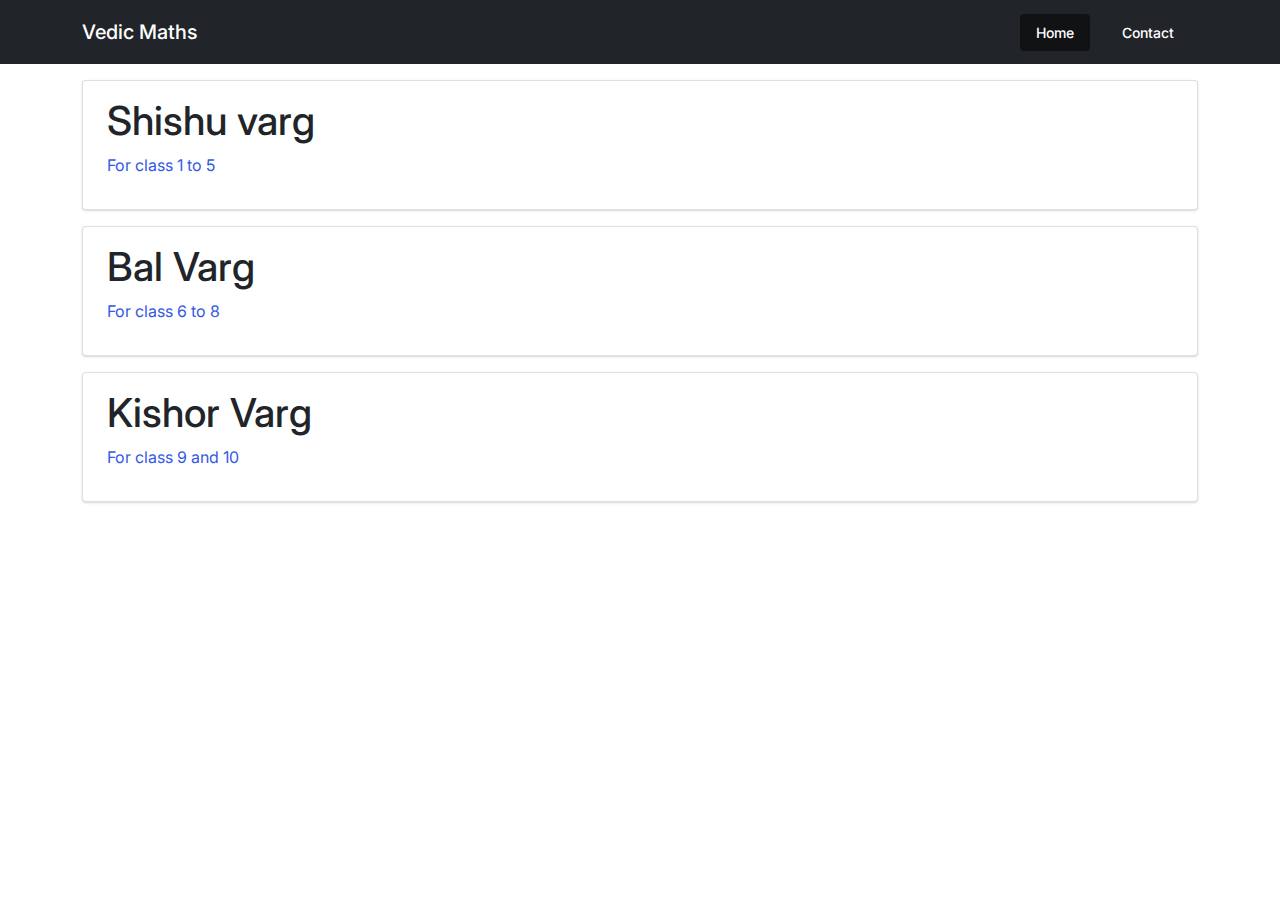
<file: index.html>
<!DOCTYPE html>
<html lang="en">

<head>
    <meta charset="UTF-8">
    <meta name="viewport" content="width=device-width, initial-scale=1.0">
    <meta http-equiv="X-UA-Compatible" content="ie=edge">
    <title>Vedic Maths - Practice Question Generator</title>
    <link rel="stylesheet" href="/custom.min.css" />
    <link rel="manifest" href="/manifest.webmanifest">
    <link rel="icon" href="/favicon.ico" type="image/x-icon" />
    <meta name="description" content="Vedic Maths Question Generator">
    <meta name="keywords" content="vedic maths, vedic ganit">
    <style>
        a {
            text-decoration: none;
        }
    </style>
</head>

<body>
    <nav class="navbar navbar-dark bg-dark">
        <div class="container">
            <a href="/" class="navbar-brand mb-0 h1">Vedic Maths</a>
            <div class="navbar-nav flex-row">
                <a class="nav-link active px-3 mx-2" aria-current="page" href="/">Home</a>
                <a class="nav-link px-3 mx-2" aria-current="page" href="contact.html">Contact</a>
            </div>
        </div>
    </nav>
    <div class="container">
        <a href="shishu.html">
            <div class="card my-3">
                <div class="card-body">
                    <h1>Shishu varg</h1>
                    <p>
                        For class 1 to 5
                    </p>
                </div>
            </div>
        </a>
        <a href="bal.html">
            <div class="card my-3">
                <div class="card-body">
                    <h1>Bal Varg</h1>
                    <p>
                        For class 6 to 8
                    </p>
                </div>
            </div>
        </a>
        <a href="kishor.html">
            <div class="card my-3">
                <div class="card-body">
                    <h1>Kishor Varg</h1>
                    <p>
                        For class 9 and 10
                    </p>
                </div>
            </div>
        </a>
    </div>

    <!-- <script src="https://cdn.jsdelivr.net/npm/bootstrap@5.1.3/dist/js/bootstrap.bundle.min.js" integrity="sha384-ka7Sk0Gln4gmtz2MlQnikT1wXgYsOg+OMhuP+IlRH9sENBO0LRn5q+8nbTov4+1p" crossorigin="anonymous"></script> -->
    <script src="/app.js"></script>
</body>

</html>
</file>
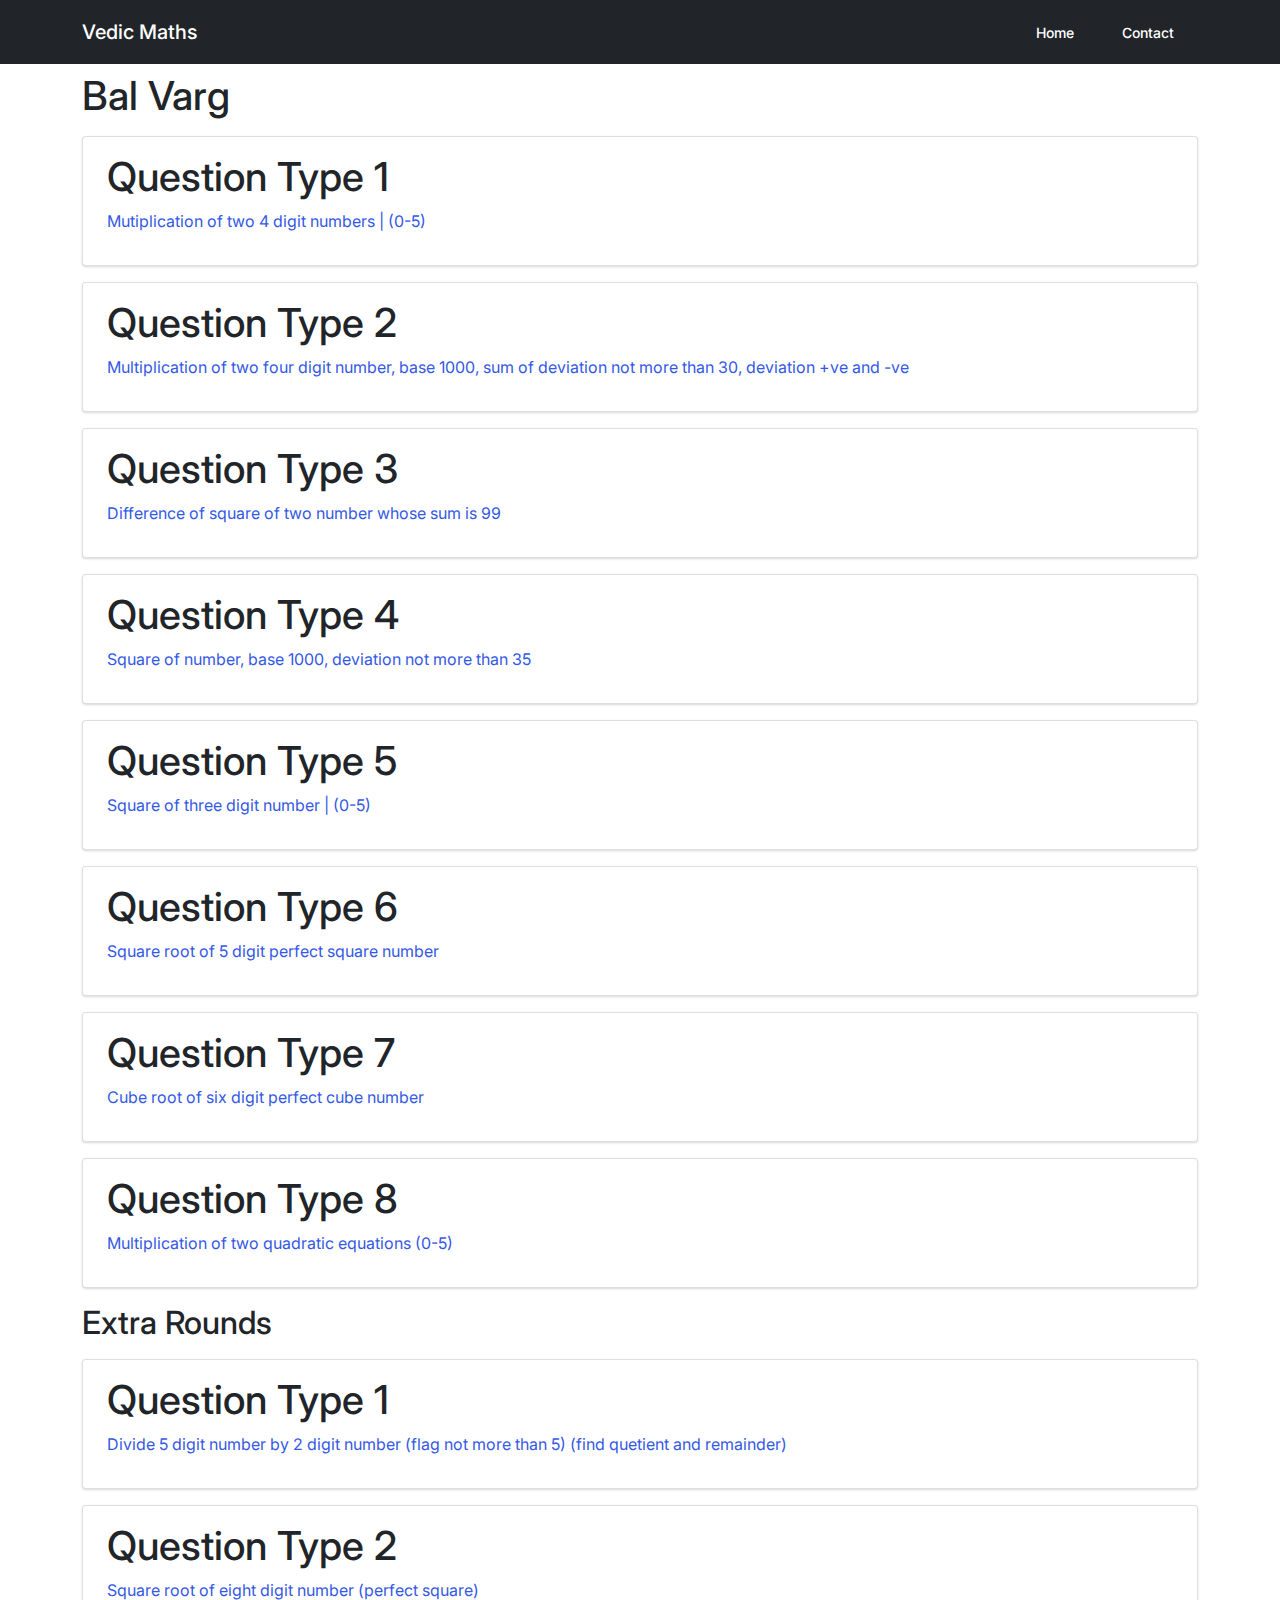
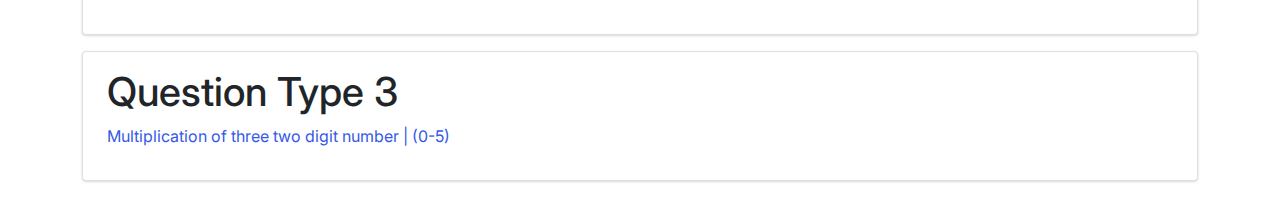
<file: bal.html>
<!DOCTYPE html>
<html lang="en">

<head>
    <meta charset="UTF-8">
    <meta name="viewport" content="width=device-width, initial-scale=1.0">
    <meta http-equiv="X-UA-Compatible" content="ie=edge">
    <title>Vedic Maths - Kishor Varg - Practice Question Generator</title>
    <link rel="stylesheet" href="/custom.min.css" />
    <link rel="manifest" href="/manifest.webmanifest">
    <link rel="icon" href="/favicon.ico" type="image/x-icon" />
    <meta name="description" content="Vedic Maths Question Generator">
    <meta name="keywords" content="vedic maths, vedic ganit">
    <style>
        a {
            text-decoration: none;
        }
    </style>
</head>

<body>
    <nav class="navbar navbar-dark bg-dark">
        <div class="container">
            <a href="/" class="navbar-brand mb-0 h1">Vedic Maths</a>
            <div class="navbar-nav flex-row">
                <a class="nav-link px-3 mx-2" aria-current="page" href="/">Home</a>
                <a class="nav-link px-3 mx-2" aria-current="page" href="contact.html">Contact</a>
            </div>
        </div>
    </nav>
    <div class="container">
        <h1 class="mt-2">Bal Varg</h1>
        <a href="question.html?type=23">
            <div class="card my-3">
                <div class="card-body">
                    <h1>Question Type 1</h1>
                    <p>
                        Mutiplication of two 4 digit numbers | (0-5)
                    </p>
                </div>
            </div>
        </a>
        <a href="question.html?type=24">
            <div class="card my-3">
                <div class="card-body">
                    <h1>Question Type 2</h1>
                    <p>
                        Multiplication of two four digit number, base 1000, sum of deviation not more than 30, deviation
                        +ve and -ve
                    </p>
                </div>
            </div>
        </a>
        <a href="question.html?type=25">
            <div class="card my-3">
                <div class="card-body">
                    <h1>Question Type 3</h1>
                    <p>
                        Difference of square of two number whose sum is 99
                    </p>
                </div>
            </div>
        </a>
        <a href="question.html?type=26">
            <div class="card my-3">
                <div class="card-body">
                    <h1>Question Type 4</h1>
                    <p>
                        Square of number, base 1000, deviation not more than 35
                    </p>
                </div>
            </div>
        </a>
        <a href="question.html?type=27">
            <div class="card my-3">
                <div class="card-body">
                    <h1>Question Type 5</h1>
                    <p>
                        Square of three digit number | (0-5)
                    </p>
                </div>
            </div>
        </a>
        <a href="question.html?type=28">
            <div class="card my-3">
                <div class="card-body">
                    <h1>Question Type 6</h1>
                    <p>
                        Square root of 5 digit perfect square number
                    </p>
                </div>
            </div>
        </a>
        <a href="question.html?type=29">
            <div class="card my-3">
                <div class="card-body">
                    <h1>Question Type 7</h1>
                    <p>
                        Cube root of six digit perfect cube number
                    </p>
                </div>
            </div>
        </a>
        <a href="question.html?type=30">
            <div class="card my-3">
                <div class="card-body">
                    <h1>Question Type 8</h1>
                    <p>
                        Multiplication of two quadratic equations (0-5)
                    </p>
                </div>
            </div>
        </a>
        <h2>Extra Rounds</h2>
        <a href="question.html?type=31">
            <div class="card my-3">
                <div class="card-body">
                    <h1>Question Type 1</h1>
                    <p>
                        Divide 5 digit number by 2 digit number (flag not more than 5) (find quetient and remainder)
                    </p>
                </div>
            </div>
        </a>
        <a href="question.html?type=32">
            <div class="card my-3">
                <div class="card-body">
                    <h1>Question Type 2</h1>
                    <p>
                        Square root of eight digit number (perfect square)
                    </p>
                </div>
            </div>
        </a>
        <a href="question.html?type=33">
            <div class="card my-3">
                <div class="card-body">
                    <h1>Question Type 3</h1>
                    <p>
                        Multiplication of three two digit number | (0-5)
                    </p>
                </div>
            </div>
        </a>
    </div>

    <!-- <script src="https://cdn.jsdelivr.net/npm/bootstrap@5.1.3/dist/js/bootstrap.bundle.min.js" integrity="sha384-ka7Sk0Gln4gmtz2MlQnikT1wXgYsOg+OMhuP+IlRH9sENBO0LRn5q+8nbTov4+1p" crossorigin="anonymous"></script> -->
    <script src="/app.js"></script>
</body>

</html>
</file>
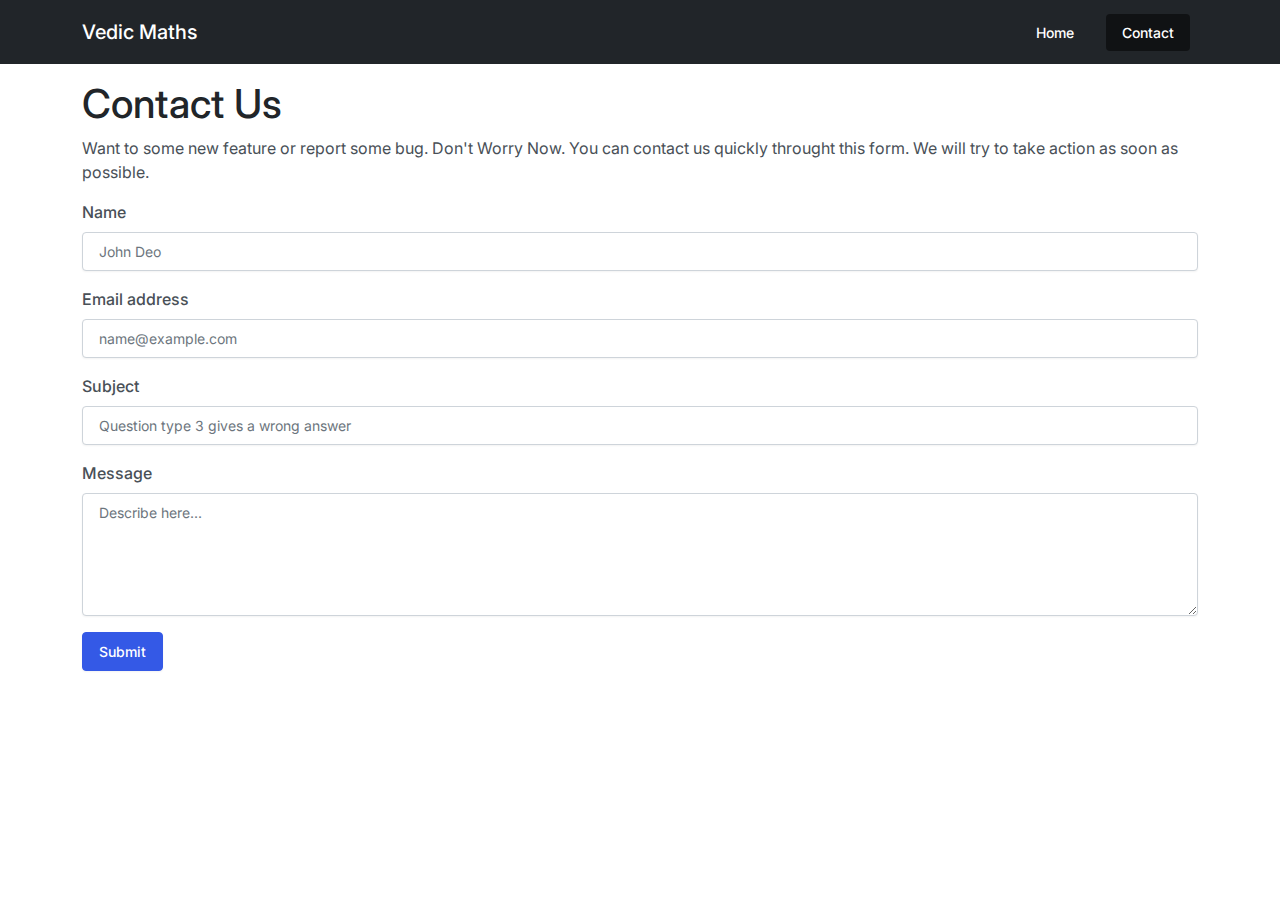
<file: contact.html>
<!DOCTYPE html>
<html lang="en">

<head>
    <meta charset="UTF-8">
    <meta name="viewport" content="width=device-width, initial-scale=1.0">
    <meta http-equiv="X-UA-Compatible" content="ie=edge">
    <title>Vedic Maths - Kishor Varg - Practice Question Generator</title>
    <link rel="stylesheet" href="/custom.min.css" />
    <link rel="manifest" href="/manifest.webmanifest">
    <link rel="icon" href="/favicon.ico" type="image/x-icon" />
    <meta name="description" content="Vedic Maths Question Generator">
    <meta name="keywords" content="vedic maths, vedic ganit">
    <style>
        a {
            text-decoration: none;
        }
    </style>
</head>

<body>
    <nav class="navbar navbar-dark bg-dark">
        <div class="container">
            <a href="/" class="navbar-brand mb-0 h1">Vedic Maths</a>
            <div class="navbar-nav flex-row">
                <a class="nav-link px-3 mx-2" aria-current="page" href="/">Home</a>
                <a class="nav-link active px-3 mx-2" aria-current="page" href="contact.html">Contact</a>
            </div>
        </div>
    </nav>
    <div class="container">
        <h1 class="mt-3">Contact Us</h1>
        <p>
            Want to some new feature or report some bug. Don't Worry Now. You can contact us quickly throught this form.
            We will try to take action as soon as possible.
        </p>
        <form name="contact" method="POST" data-netlify="true" data-netlify-recaptcha="true">
            <div class="mb-3">
                <label for="exampleFormControlInput1" class="form-label">Name</label>
                <input name="name" required type="text" class="form-control" id="exampleFormControlInput1"
                    placeholder="John Deo">
            </div>
            <div class="mb-3">
                <label for="exampleFormControlInput2" class="form-label">Email address</label>
                <input name="email" required type="email" class="form-control" id="exampleFormControlInput2"
                    placeholder="name@example.com">
            </div>
            <div class="mb-3">
                <label for="exampleFormControlInput1" class="form-label">Subject</label>
                <input name="topic" required type="text" class="form-control" id="exampleFormControlInput1"
                    placeholder="Question type 3 gives a wrong answer">
            </div>
            <div class="mb-3">
                <label for="exampleFormControlTextarea1" class="form-label">Message</label>
                <textarea name="message" class="form-control" id="exampleFormControlTextarea1" rows="5"
                    placeholder="Describe here..."></textarea>
            </div>
            <div class="my-2">
                <div data-netlify-recaptcha="true"></div>
            </div>
            <button class="btn btn-primary mb-4" type="submit">Submit</button>
        </form>
    </div>

    <!-- <script src="https://cdn.jsdelivr.net/npm/bootstrap@5.1.3/dist/js/bootstrap.bundle.min.js" integrity="sha384-ka7Sk0Gln4gmtz2MlQnikT1wXgYsOg+OMhuP+IlRH9sENBO0LRn5q+8nbTov4+1p" crossorigin="anonymous"></script> -->
    <script src="/app.js"></script>
</body>

</html>
</file>
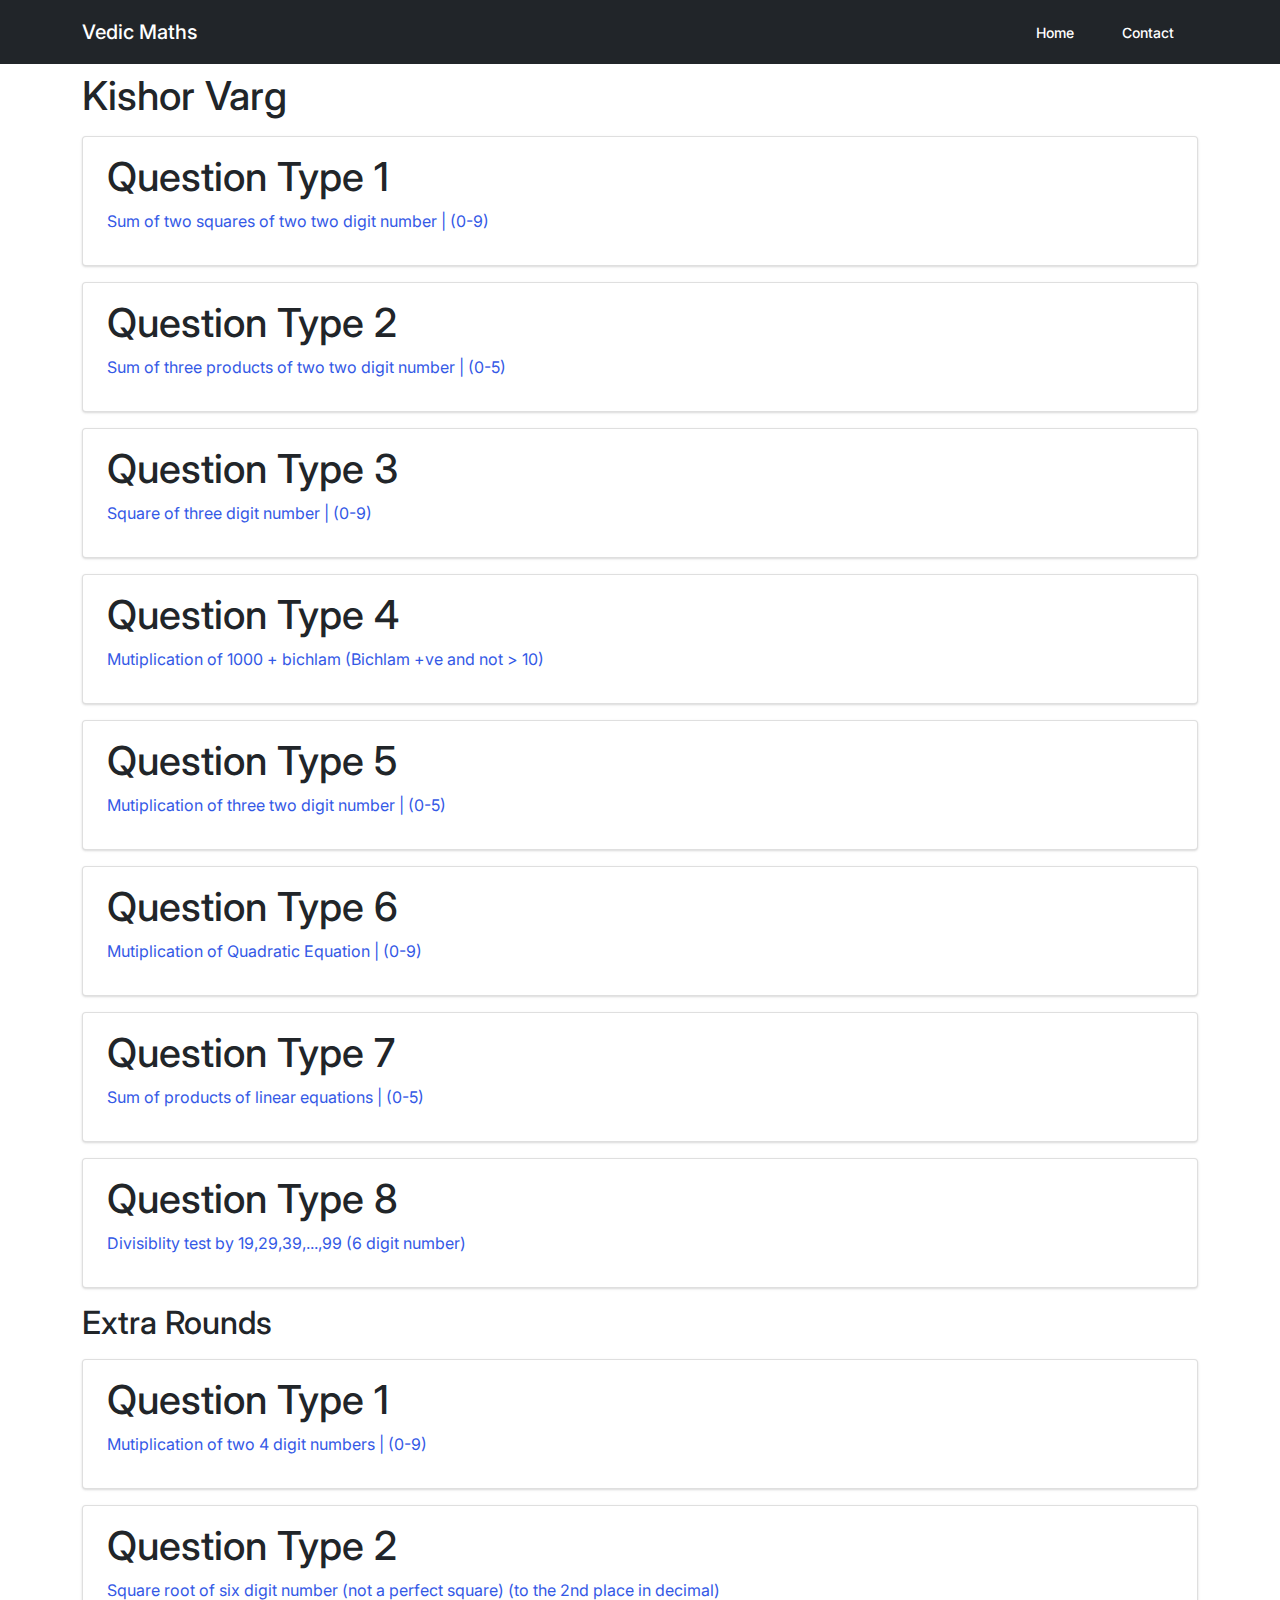
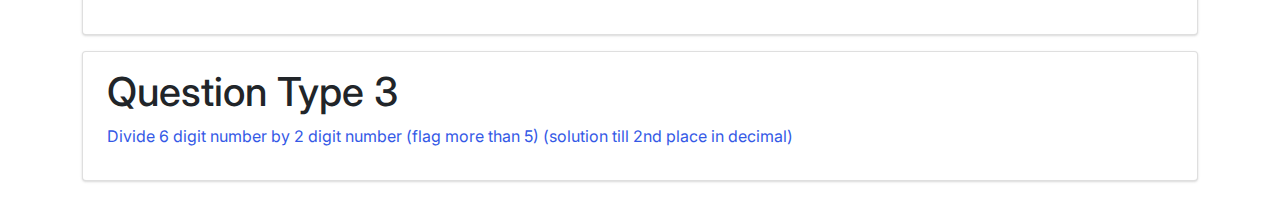
<file: kishor.html>
<!DOCTYPE html>
<html lang="en">

<head>
    <meta charset="UTF-8">
    <meta name="viewport" content="width=device-width, initial-scale=1.0">
    <meta http-equiv="X-UA-Compatible" content="ie=edge">
    <title>Vedic Maths - Kishor Varg - Practice Question Generator</title>
    <link rel="stylesheet" href="/custom.min.css" />
    <link rel="manifest" href="/manifest.webmanifest">
    <link rel="icon" href="/favicon.ico" type="image/x-icon" />
    <style>
        a {
            text-decoration: none;
        }
    </style>
    <meta name="description" content="Vedic Maths Question Generator">
    <meta name="keywords" content="vedic maths, vedic ganit">
</head>

<body>
    <nav class="navbar navbar-dark bg-dark">
        <div class="container">
            <a href="/" class="navbar-brand mb-0 h1">Vedic Maths</a>
            <div class="navbar-nav flex-row">
                <a class="nav-link px-3 mx-2" aria-current="page" href="/">Home</a>
                <a class="nav-link px-3 mx-2" aria-current="page" href="contact.html">Contact</a>
            </div>
        </div>
    </nav>
    <div class="container">
        <h1 class="mt-2">Kishor Varg</h1>
        <a href="question.html?type=1">
            <div class="card my-3">
                <div class="card-body">
                    <h1>Question Type 1</h1>
                    <p>
                        Sum of two squares of two two digit number | (0-9)
                    </p>
                </div>
            </div>
        </a>
        <a href="question.html?type=2">
            <div class="card my-3">
                <div class="card-body">
                    <h1>Question Type 2</h1>
                    <p>
                        Sum of three products of two two digit number | (0-5)
                    </p>
                </div>
            </div>
        </a>
        <a href="question.html?type=3">
            <div class="card my-3">
                <div class="card-body">
                    <h1>Question Type 3</h1>
                    <p>
                        Square of three digit number | (0-9)
                    </p>
                </div>
            </div>
        </a>
        <a href="question.html?type=4">
            <div class="card my-3">
                <div class="card-body">
                    <h1>Question Type 4</h1>
                    <p>
                        Mutiplication of 1000 + bichlam (Bichlam +ve and not > 10)
                    </p>
                </div>
            </div>
        </a>
        <a href="question.html?type=5">
            <div class="card my-3">
                <div class="card-body">
                    <h1>Question Type 5</h1>
                    <p>
                        Mutiplication of three two digit number | (0-5)
                    </p>
                </div>
            </div>
        </a>
        <a href="question.html?type=6">
            <div class="card my-3">
                <div class="card-body">
                    <h1>Question Type 6</h1>
                    <p>
                        Mutiplication of Quadratic Equation | (0-9)
                    </p>
                </div>
            </div>
        </a>
        <a href="question.html?type=7">
            <div class="card my-3">
                <div class="card-body">
                    <h1>Question Type 7</h1>
                    <p>
                        Sum of products of linear equations | (0-5)
                    </p>
                </div>
            </div>
        </a>
        <a href="question.html?type=8">
            <div class="card my-3">
                <div class="card-body">
                    <h1>Question Type 8</h1>
                    <p>
                        Divisiblity test by 19,29,39,...,99 (6 digit number)
                    </p>
                </div>
            </div>
        </a>
        <h2>Extra Rounds</h2>
        <a href="question.html?type=9">
            <div class="card my-3">
                <div class="card-body">
                    <h1>Question Type 1</h1>
                    <p>
                        Mutiplication of two 4 digit numbers | (0-9)
                    </p>
                </div>
            </div>
        </a>
        <a href="question.html?type=10">
            <div class="card my-3">
                <div class="card-body">
                    <h1>Question Type 2</h1>
                    <p>
                        Square root of six digit number (not a perfect square) (to the 2nd place in decimal)
                    </p>
                </div>
            </div>
        </a>
        <a href="question.html?type=11">
            <div class="card my-3">
                <div class="card-body">
                    <h1>Question Type 3</h1>
                    <p>
                        Divide 6 digit number by 2 digit number (flag more than 5) (solution till 2nd place in decimal)
                    </p>
                </div>
            </div>
        </a>
    </div>

    <!-- <script src="https://cdn.jsdelivr.net/npm/bootstrap@5.1.3/dist/js/bootstrap.bundle.min.js"
        integrity="sha384-ka7Sk0Gln4gmtz2MlQnikT1wXgYsOg+OMhuP+IlRH9sENBO0LRn5q+8nbTov4+1p"
        crossorigin="anonymous"></script> -->
    <script src="/app.js"></script>
</body>

</html>
</file>
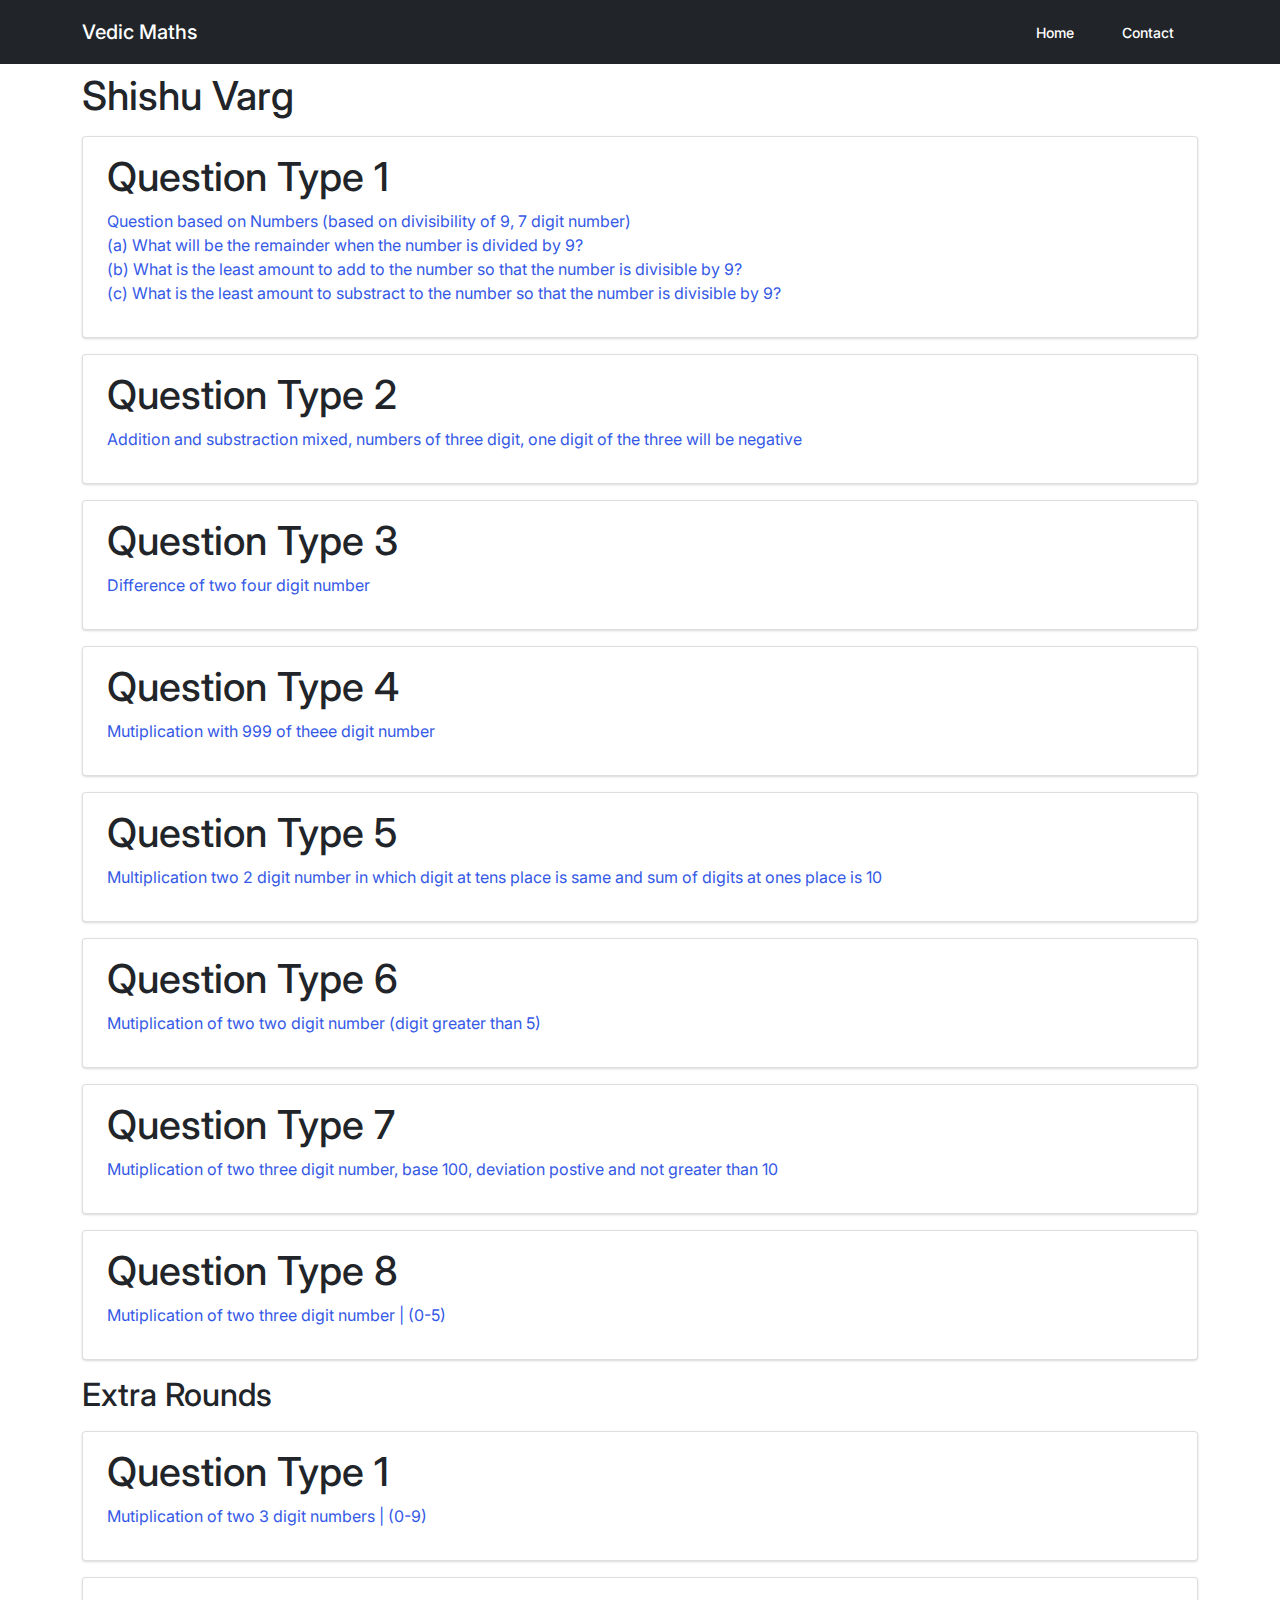
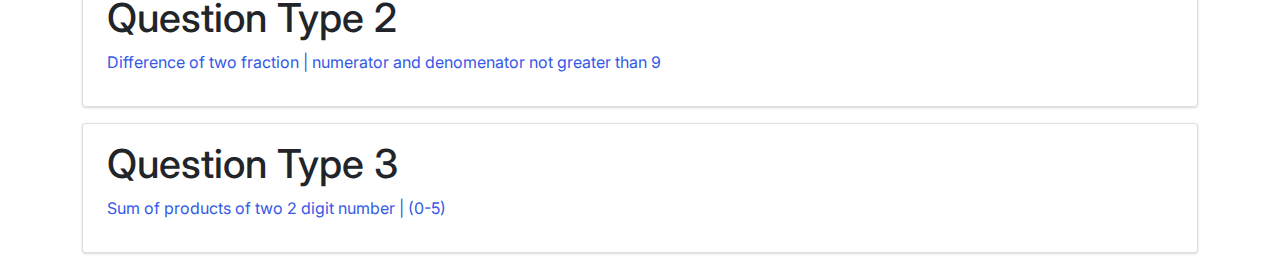
<file: shishu.html>
<!DOCTYPE html>
<html lang="en">

<head>
    <meta charset="UTF-8">
    <meta name="viewport" content="width=device-width, initial-scale=1.0">
    <meta http-equiv="X-UA-Compatible" content="ie=edge">
    <title>Vedic Maths - Kishor Varg - Practice Question Generator</title>
    <link rel="stylesheet" href="/custom.min.css" />
    <link rel="manifest" href="/manifest.webmanifest">
    <link rel="icon" href="/favicon.ico" type="image/x-icon" />
    <meta name="description" content="Vedic Maths Question Generator">
    <meta name="keywords" content="vedic maths, vedic ganit">
    <style>
        a {
            text-decoration: none;
        }
    </style>
</head>

<body>
    <nav class="navbar navbar-dark bg-dark">
        <div class="container">
            <a href="/" class="navbar-brand mb-0 h1">Vedic Maths</a>
            <div class="navbar-nav flex-row">
                <a class="nav-link px-3 mx-2" aria-current="page" href="/">Home</a>
                <a class="nav-link px-3 mx-2" aria-current="page" href="contact.html">Contact</a>
            </div>
        </div>
    </nav>
    <div class="container">
        <h1 class="mt-2">Shishu Varg</h1>
        <a href="question.html?type=12">
            <div class="card my-3">
                <div class="card-body">
                    <h1>Question Type 1</h1>
                    <p>
                        Question based on Numbers (based on divisibility of 9, 7 digit number)<br />
                        (a) What will be the remainder when the number is divided by 9?<br />
                        (b) What is the least amount to add to the number so that the number is divisible by 9?<br />
                        (c) What is the least amount to substract to the number so that the number is divisible by 9?
                    </p>
                </div>
            </div>
        </a>
        <a href="question.html?type=13">
            <div class="card my-3">
                <div class="card-body">
                    <h1>Question Type 2</h1>
                    <p>
                        Addition and substraction mixed, numbers of three digit, one digit of the three will be negative
                    </p>
                </div>
            </div>
        </a>
        <a href="question.html?type=14">
            <div class="card my-3">
                <div class="card-body">
                    <h1>Question Type 3</h1>
                    <p>
                        Difference of two four digit number
                    </p>
                </div>
            </div>
        </a>
        <a href="question.html?type=15">
            <div class="card my-3">
                <div class="card-body">
                    <h1>Question Type 4</h1>
                    <p>
                        Mutiplication with 999 of theee digit number
                    </p>
                </div>
            </div>
        </a>
        <a href="question.html?type=16">
            <div class="card my-3">
                <div class="card-body">
                    <h1>Question Type 5</h1>
                    <p>
                        Multiplication two 2 digit number in which digit at tens place is same and sum of digits at ones
                        place is 10
                    </p>
                </div>
            </div>
        </a>
        <a href="question.html?type=17">
            <div class="card my-3">
                <div class="card-body">
                    <h1>Question Type 6</h1>
                    <p>
                        Mutiplication of two two digit number (digit greater than 5)
                    </p>
                </div>
            </div>
        </a>
        <a href="question.html?type=18">
            <div class="card my-3">
                <div class="card-body">
                    <h1>Question Type 7</h1>
                    <p>
                        Mutiplication of two three digit number, base 100, deviation postive and not greater than 10
                    </p>
                </div>
            </div>
        </a>
        <a href="question.html?type=19">
            <div class="card my-3">
                <div class="card-body">
                    <h1>Question Type 8</h1>
                    <p>
                        Mutiplication of two three digit number | (0-5)
                    </p>
                </div>
            </div>
        </a>
        <h2>Extra Rounds</h2>
        <a href="question.html?type=20">
            <div class="card my-3">
                <div class="card-body">
                    <h1>Question Type 1</h1>
                    <p>
                        Mutiplication of two 3 digit numbers | (0-9)
                    </p>
                </div>
            </div>
        </a>
        <a href="question.html?type=21">
            <div class="card my-3">
                <div class="card-body">
                    <h1>Question Type 2</h1>
                    <p>
                        Difference of two fraction | numerator and denomenator not greater than 9
                    </p>
                </div>
            </div>
        </a>
        <a href="question.html?type=22">
            <div class="card my-3">
                <div class="card-body">
                    <h1>Question Type 3</h1>
                    <p>
                        Sum of products of two 2 digit number | (0-5)
                    </p>
                </div>
            </div>
        </a>
    </div>

    <!-- <script src="https://cdn.jsdelivr.net/npm/bootstrap@5.1.3/dist/js/bootstrap.bundle.min.js"
        integrity="sha384-ka7Sk0Gln4gmtz2MlQnikT1wXgYsOg+OMhuP+IlRH9sENBO0LRn5q+8nbTov4+1p"
        crossorigin="anonymous"></script> -->
    <script src="/app.js"></script>
</body>

</html>
</file>
<file: custom.min.css>
/*!
 * Bootswatch v5.1.2
 * Homepage: https://bootswatch.com
 * Copyright 2012-2021 Thomas Park
 * Licensed under MIT
 * Based on Bootstrap
*//*!
 * Bootstrap v5.1.2 (https://getbootstrap.com/)
 * Copyright 2011-2021 The Bootstrap Authors
 * Copyright 2011-2021 Twitter, Inc.
 * Licensed under MIT (https://github.com/twbs/bootstrap/blob/main/LICENSE)
 */@import url(https://fonts.googleapis.com/css2?family=Inter:wght@400;500;700&display=swap);:root{--bs-blue:#3459e6;--bs-indigo:#6610f2;--bs-purple:#6f42c1;--bs-pink:#d63384;--bs-red:#da292e;--bs-orange:#f8765f;--bs-yellow:#f4bd61;--bs-green:#2fb380;--bs-teal:#20c997;--bs-cyan:#287bb5;--bs-white:#fff;--bs-gray:#6c757d;--bs-gray-dark:#343a40;--bs-gray-100:#f8f9fa;--bs-gray-200:#e9ecef;--bs-gray-300:#dee2e6;--bs-gray-400:#ced4da;--bs-gray-500:#adb5bd;--bs-gray-600:#6c757d;--bs-gray-700:#495057;--bs-gray-800:#343a40;--bs-gray-900:#212529;--bs-primary:#3459e6;--bs-secondary:#fff;--bs-success:#2fb380;--bs-info:#287bb5;--bs-warning:#f4bd61;--bs-danger:#da292e;--bs-light:#f8f9fa;--bs-dark:#212529;--bs-primary-rgb:52,89,230;--bs-secondary-rgb:255,255,255;--bs-success-rgb:47,179,128;--bs-info-rgb:40,123,181;--bs-warning-rgb:244,189,97;--bs-danger-rgb:218,41,46;--bs-light-rgb:248,249,250;--bs-dark-rgb:33,37,41;--bs-white-rgb:255,255,255;--bs-black-rgb:0,0,0;--bs-body-color-rgb:73,80,87;--bs-body-bg-rgb:255,255,255;--bs-font-sans-serif:Inter,-apple-system,BlinkMacSystemFont,"Segoe UI",Roboto,"Helvetica Neue",Arial,sans-serif,"Apple Color Emoji","Segoe UI Emoji","Segoe UI Symbol";--bs-font-monospace:SFMono-Regular,Menlo,Monaco,Consolas,"Liberation Mono","Courier New",monospace;--bs-gradient:linear-gradient(180deg, rgba(255, 255, 255, 0.15), rgba(255, 255, 255, 0));--bs-body-font-family:var(--bs-font-sans-serif);--bs-body-font-size:1rem;--bs-body-font-weight:400;--bs-body-line-height:1.5;--bs-body-color:#495057;--bs-body-bg:#fff}*,::after,::before{box-sizing:border-box}@media (prefers-reduced-motion:no-preference){:root{scroll-behavior:smooth}}body{margin:0;font-family:var(--bs-body-font-family);font-size:var(--bs-body-font-size);font-weight:var(--bs-body-font-weight);line-height:var(--bs-body-line-height);color:var(--bs-body-color);text-align:var(--bs-body-text-align);background-color:var(--bs-body-bg);-webkit-text-size-adjust:100%;-webkit-tap-highlight-color:transparent}.h1,h1,h2,h3,h4{margin-top:0;margin-bottom:.5rem;font-weight:500;line-height:1.2;color:#212529}.h1,h1{font-size:calc(1.375rem + 1.5vw)}@media (min-width:1200px){.h1,h1{font-size:2.5rem}}h2{font-size:calc(1.325rem + .9vw)}@media (min-width:1200px){h2{font-size:2rem}}h3{font-size:calc(1.3rem + .6vw)}@media (min-width:1200px){h3{font-size:1.75rem}}h4{font-size:calc(1.275rem + .3vw)}@media (min-width:1200px){h4{font-size:1.5rem}}p{margin-top:0;margin-bottom:1rem}a{color:#3459e6;text-decoration:underline}a:hover{color:#2a47b8}label{display:inline-block}button{border-radius:0}button:focus:not(:focus-visible){outline:0}button,input,textarea{margin:0;font-family:inherit;font-size:inherit;line-height:inherit}button{text-transform:none}[type=submit],button{-webkit-appearance:button}[type=button]:not(:disabled),[type=reset]:not(:disabled),[type=submit]:not(:disabled),button:not(:disabled){cursor:pointer}::-moz-focus-inner{padding:0;border-style:none}textarea{resize:vertical}::-webkit-datetime-edit-day-field,::-webkit-datetime-edit-fields-wrapper,::-webkit-datetime-edit-hour-field,::-webkit-datetime-edit-minute,::-webkit-datetime-edit-month-field,::-webkit-datetime-edit-text,::-webkit-datetime-edit-year-field{padding:0}::-webkit-inner-spin-button{height:auto}::-webkit-search-decoration{-webkit-appearance:none}::-webkit-color-swatch-wrapper{padding:0}::file-selector-button{font:inherit}::-webkit-file-upload-button{font:inherit;-webkit-appearance:button}.container{width:100%;padding-right:var(--bs-gutter-x,.75rem);padding-left:var(--bs-gutter-x,.75rem);margin-right:auto;margin-left:auto}@media (min-width:576px){.container{max-width:540px}}@media (min-width:768px){.container{max-width:720px}}@media (min-width:992px){.container{max-width:960px}}@media (min-width:1200px){.container{max-width:1140px}}@media (min-width:1400px){.container{max-width:1320px}}.form-label{margin-bottom:.5rem;font-weight:500}.form-control{display:block;width:100%;padding:.5rem 1rem;font-size:.875rem;font-weight:400;line-height:1.5;color:#495057;background-color:#fff;background-clip:padding-box;border:1px solid #ced4da;-webkit-appearance:none;-moz-appearance:none;appearance:none;border-radius:.25rem;box-shadow:0 1px 2px rgba(0,0,0,.05);transition:border-color .15s ease-in-out,box-shadow .15s ease-in-out}@media (prefers-reduced-motion:reduce){.form-control{transition:none}}.form-control[type=file]:not(:disabled):not([readonly]){cursor:pointer}.form-control:focus{color:#495057;background-color:#fff;border-color:#9aacf3;outline:0;box-shadow:0 1px 2px rgba(0,0,0,.05),0 0 0 .25rem rgba(52,89,230,.25)}.form-control::-webkit-date-and-time-value{height:1.5em}.form-control::-webkit-input-placeholder{color:#6c757d;opacity:1}.form-control::-moz-placeholder{color:#6c757d;opacity:1}.form-control:-ms-input-placeholder{color:#6c757d;opacity:1}.form-control::-ms-input-placeholder{color:#6c757d;opacity:1}.form-control:disabled{background-color:#e9ecef;opacity:1}.form-control::file-selector-button{padding:.5rem 1rem;margin:-.5rem -1rem;-webkit-margin-end:1rem;-moz-margin-end:1rem;margin-inline-end:1rem;color:#495057;background-color:#f8f9fa;pointer-events:none;border-color:inherit;border-style:solid;border-width:0;border-inline-end-width:1px;border-radius:0;transition:color .15s ease-in-out,background-color .15s ease-in-out,border-color .15s ease-in-out,box-shadow .15s ease-in-out}@media (prefers-reduced-motion:reduce){.form-control::file-selector-button{transition:none}}.form-control:hover:not(:disabled):not([readonly])::file-selector-button{background-color:#ecedee}.form-control::-webkit-file-upload-button{padding:.5rem 1rem;margin:-.5rem -1rem;-webkit-margin-end:1rem;margin-inline-end:1rem;color:#495057;background-color:#f8f9fa;pointer-events:none;border-color:inherit;border-style:solid;border-width:0;border-inline-end-width:1px;border-radius:0;-webkit-transition:color .15s ease-in-out,background-color .15s ease-in-out,border-color .15s ease-in-out,box-shadow .15s ease-in-out;transition:color .15s ease-in-out,background-color .15s ease-in-out,border-color .15s ease-in-out,box-shadow .15s ease-in-out}@media (prefers-reduced-motion:reduce){.form-control::-webkit-file-upload-button{-webkit-transition:none;transition:none}}.form-control:hover:not(:disabled):not([readonly])::-webkit-file-upload-button{background-color:#ecedee}.form-control-sm::file-selector-button{padding:.25rem .5rem;margin:-.25rem -.5rem;-webkit-margin-end:.5rem;-moz-margin-end:.5rem;margin-inline-end:.5rem}.form-control-lg::file-selector-button{padding:.5rem 1rem;margin:-.5rem -1rem;-webkit-margin-end:1rem;-moz-margin-end:1rem;margin-inline-end:1rem}textarea.form-control{min-height:calc(1.5em + 1rem + 2px)}.form-control-color:not(:disabled):not([readonly]){cursor:pointer}.form-floating>.form-control:not(:-moz-placeholder-shown){padding-top:1.625rem;padding-bottom:.625rem}.form-floating>.form-control:not(:-ms-input-placeholder){padding-top:1.625rem;padding-bottom:.625rem}.form-floating>.form-control:not(:-moz-placeholder-shown)~label{opacity:.65;transform:scale(.85) translateY(-.5rem) translateX(.15rem)}.form-floating>.form-control:not(:-ms-input-placeholder)~label{opacity:.65;transform:scale(.85) translateY(-.5rem) translateX(.15rem)}.btn{display:inline-block;-ms-flex-item-align:center;align-self:center;font-weight:500;line-height:1.5;color:#495057;text-align:center;text-decoration:none;vertical-align:middle;cursor:pointer;-webkit-user-select:none;-moz-user-select:none;-ms-user-select:none;user-select:none;background-color:transparent;border:1px solid transparent;padding:.5rem 1rem;font-size:.875rem;border-radius:.25rem;transition:color .15s ease-in-out,background-color .15s ease-in-out,border-color .15s ease-in-out,box-shadow .15s ease-in-out}@media (prefers-reduced-motion:reduce){.btn{transition:none}}.btn:hover{color:#495057}.btn:focus{outline:0;box-shadow:0 1px 2px rgba(0,0,0,.05)}.btn:active{box-shadow:0 1px 2px rgba(0,0,0,.05)}.btn:active:focus{box-shadow:0 1px 2px rgba(0,0,0,.05),0 1px 2px rgba(0,0,0,.05)}.btn.disabled,.btn:disabled{pointer-events:none;opacity:.65;box-shadow:none}.btn-primary{color:#fff;background-color:#3459e6;border-color:#3459e6;box-shadow:0 1px 2px rgba(0,0,0,.05)}.btn-primary:hover{color:#fff;background-color:#2c4cc4;border-color:#2a47b8}.btn-primary:focus{color:#fff;background-color:#2c4cc4;border-color:#2a47b8;box-shadow:0 1px 2px rgba(0,0,0,.05),0 0 0 .25rem rgba(82,114,234,.5)}.btn-primary:active{color:#fff;background-color:#2a47b8;border-color:#2743ad}.btn-primary:active:focus{box-shadow:0 1px 2px rgba(0,0,0,.05),0 0 0 .25rem rgba(82,114,234,.5)}.btn-primary:disabled{color:#fff;background-color:#3459e6;border-color:#3459e6}.btn-secondary{color:#000;background-color:#fff;border-color:#fff;box-shadow:0 1px 2px rgba(0,0,0,.05)}.btn-secondary:hover{color:#000;background-color:#fff;border-color:#fff}.btn-secondary:focus{color:#000;background-color:#fff;border-color:#fff;box-shadow:0 1px 2px rgba(0,0,0,.05),0 0 0 .25rem rgba(217,217,217,.5)}.btn-secondary:active{color:#000;background-color:#fff;border-color:#fff}.btn-secondary:active:focus{box-shadow:0 1px 2px rgba(0,0,0,.05),0 0 0 .25rem rgba(217,217,217,.5)}.btn-secondary.disabled,.btn-secondary:disabled{color:#000;background-color:#fff;border-color:#fff}.btn-sm{padding:.25rem .5rem;font-size:.875rem;border-radius:.2rem}.nav-link{display:block;padding:.5rem 1rem;color:#495057;text-decoration:none;transition:color .15s ease-in-out,background-color .15s ease-in-out,border-color .15s ease-in-out}@media (prefers-reduced-motion:reduce){.nav-link{transition:none}}.nav-link:focus,.nav-link:hover{color:#495057}.navbar{position:relative;display:-ms-flexbox;display:flex;-ms-flex-wrap:wrap;flex-wrap:wrap;-ms-flex-align:center;align-items:center;-ms-flex-pack:justify;justify-content:space-between;padding-top:.85rem;padding-bottom:.85rem}.navbar>.container{display:-ms-flexbox;display:flex;-ms-flex-wrap:inherit;flex-wrap:inherit;-ms-flex-align:center;align-items:center;-ms-flex-pack:justify;justify-content:space-between}.navbar-brand{padding-top:.3125rem;padding-bottom:.3125rem;margin-right:1rem;font-size:1.25rem;text-decoration:none;white-space:nowrap}.navbar-nav{display:-ms-flexbox;display:flex;-ms-flex-direction:column;flex-direction:column;padding-left:0;margin-bottom:0;list-style:none}.navbar-nav .nav-link{padding-right:0;padding-left:0}.navbar-dark .navbar-brand{color:#fff}.navbar-dark .navbar-brand:focus,.navbar-dark .navbar-brand:hover{color:#fff}.navbar-dark .navbar-nav .nav-link{color:#fff}.navbar-dark .navbar-nav .nav-link:focus,.navbar-dark .navbar-nav .nav-link:hover{color:#fff}.navbar-dark .navbar-nav .nav-link.active{color:#fff}.card{position:relative;display:-ms-flexbox;display:flex;-ms-flex-direction:column;flex-direction:column;min-width:0;word-wrap:break-word;background-color:#fff;background-clip:border-box;border:1px solid rgba(0,0,0,.125);border-radius:.25rem}.card-body{-ms-flex:1 1 auto;flex:1 1 auto;padding:1rem 1.5rem}.visually-hidden-focusable:not(:focus):not(:focus-within){position:absolute!important;width:1px!important;height:1px!important;padding:0!important;margin:-1px!important;overflow:hidden!important;clip:rect(0,0,0,0)!important;white-space:nowrap!important;border:0!important}.d-none{display:none!important}.flex-row{-ms-flex-direction:row!important;flex-direction:row!important}.mx-2{margin-right:.5rem!important;margin-left:.5rem!important}.mx-auto{margin-right:auto!important;margin-left:auto!important}.my-2{margin-top:.5rem!important;margin-bottom:.5rem!important}.my-3{margin-top:1rem!important;margin-bottom:1rem!important}.mt-2{margin-top:.5rem!important}.mt-3{margin-top:1rem!important}.mb-0{margin-bottom:0!important}.mb-3{margin-bottom:1rem!important}.mb-4{margin-bottom:1.5rem!important}.px-3{padding-right:1rem!important;padding-left:1rem!important}.px-4{padding-right:1.5rem!important;padding-left:1.5rem!important}.text-center{text-align:center!important}.text-muted{--bs-text-opacity:1;color:#6c757d!important}.bg-dark{--bs-bg-opacity:1;background-color:rgba(var(--bs-dark-rgb),var(--bs-bg-opacity))!important}.navbar{font-size:.875rem;font-weight:500}.navbar .navbar-nav .nav-link{border-radius:.25rem}.navbar-dark .navbar-nav .nav-link:hover{background-color:rgba(255,255,255,.1)}.navbar-dark .navbar-nav .nav-link.active{background-color:rgba(0,0,0,.5)}.btn-secondary{color:#212529}.btn-secondary.disabled,.btn-secondary:disabled{border:1px solid #e6e6e6}.btn-secondary{border-color:#e6e6e6}.btn-secondary:active,.btn-secondary:hover{background-color:#e6e6e6;border-color:#e6e6e6}.card{box-shadow:0 1px 3px 0 rgba(0,0,0,.1),0 1px 2px 0 rgba(0,0,0,.06)}
</file>
